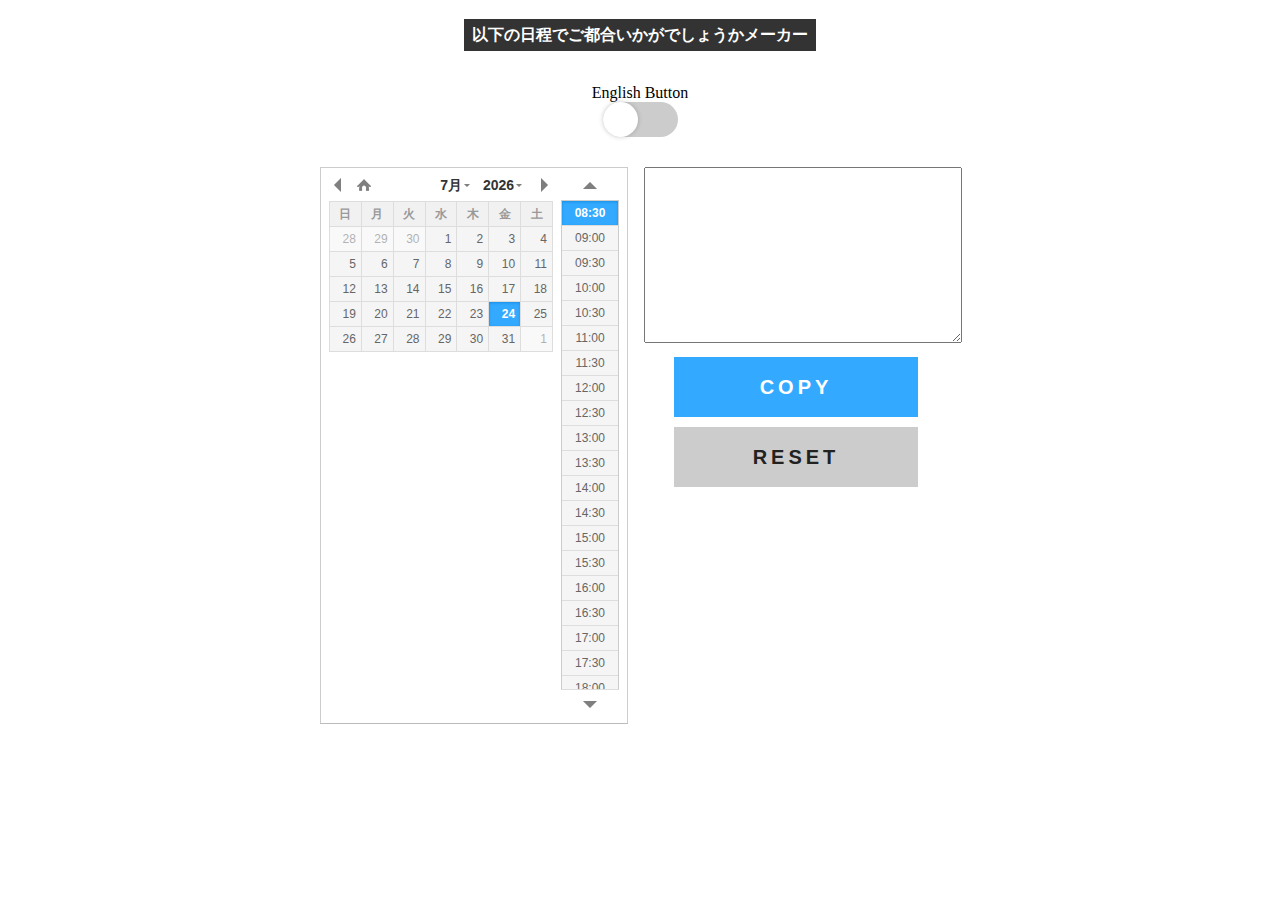
<file: index.html>
<!DOCTYPE html>
<html lang="ja">

<head>
<meta charset="UTF-8">
<title>以下の日程でご都合いかがでしょうかメーカー</title>
<meta name="description" content="日程提案を簡単に出力できるメーカーです。" />
<meta name="apple-mobile-web-app-capable" content="yes">
<meta name="viewport" content="width=device-width,initial-scale=1.0,minimum-scale=1.0,maximum-scale=1,user-scalable=no, minimal-ui">
<meta name="apple-mobile-web-app-status-bar-style" content="black-translucent">
<meta name="msapplication-TileColor" content="#2d88ef">
<link rel="icon" type="image/vnd.microsoft.icon" href="cal-orange01.ico">
<link rel="stylesheet" type="text/css" href="jscss/jquery.datetimepicker.css" />
<link rel="stylesheet" type="text/css" href="jscss/sp.css" />
<link rel="stylesheet" type="text/css" href="jscss/original.css">
<script src="jscss/jquery-2.1.4.min.js"></script>
<script src="jscss/clipboard.min.js"></script>
<script src="jscss/jquery.datetimepicker.js"></script>
<script src="jscss/main.js"></script>

</head>

<body>
<div id="h1box">
	<h1 id="h1boxInner">以下の日程でご都合いかがでしょうかメーカー</h1>
</div>

English Button
<div class="toggle_button">
	<input id="toggle" class="toggle_input" type='checkbox' />
	<label for="toggle" class="toggle_label">
</div>

<script>
	var toggleCounter = 0;
	toggle.addEventListener("click", function() {
		console.log("clicked");
		toggleCounter += 1;
		if (toggleCounter % 2 == 1) {
			h1boxInner.innerHTML = "Would the following schedule be convenient for you? Maker";
		} else {
			h1boxInner.innerHTML = "以下の日程でご都合いかがでしょうか メーカー";
		}
	});

</script>

<input id="dateTimePicker" type="text">
<div class="textarea_box">
	<textarea id="result"></textarea>
	<button class="btn copy_btn" data-clipboard-target="#result">
		COPY<span class="tooltip"><span class="text">Copied!</span></span>
	</button>
	<button class="btn reset_btn">RESET</button>
</div>


</body>

</html>
</file>
<file: jscss/sp.css>
@charset "utf-8";

/* for smart phone */

@media screen and (max-width: 641px),
(device-height: 558px) and (-webkit-min-device-pixel-ratio: 2) {
    .for_pc {
        display: none;
    }

    .for_sp {
        display: block;
    }
}
</file>
<file: jscss/original.css>
.toggle_input {
    position: absolute;
    left: 0;
    top: 0;
    width: 100%;
    height: 100%;
    z-index: 5;
    opacity: 0;
    cursor: pointer;
}

.toggle_label {
    width: 75px;
    height: 35px;
    background: #ccc;
    position: relative;
    display: inline-block;
    border-radius: 40px;
    transition: 0.4s;
    box-sizing: border-box;
}

.toggle_label:after {
    content: "";
    position: absolute;
    width: 35px;
    height: 35px;
    border-radius: 100%;
    left: 0;
    top: 0;
    z-index: 2;
    background: #fff;
    box-shadow: 0 0 5px rgba(0, 0, 0, 0.2);
    transition: 0.4s;
}

.toggle_input:checked+.toggle_label {
    background-color: #4BD865;
}

.toggle_input:checked+.toggle_label:after {
    left: 40px;
}

.toggle_button {
    position: relative;
    width: 75px;
    height: 35px;
    margin: auto;
    margin-bottom: 30px;
}
</file>
